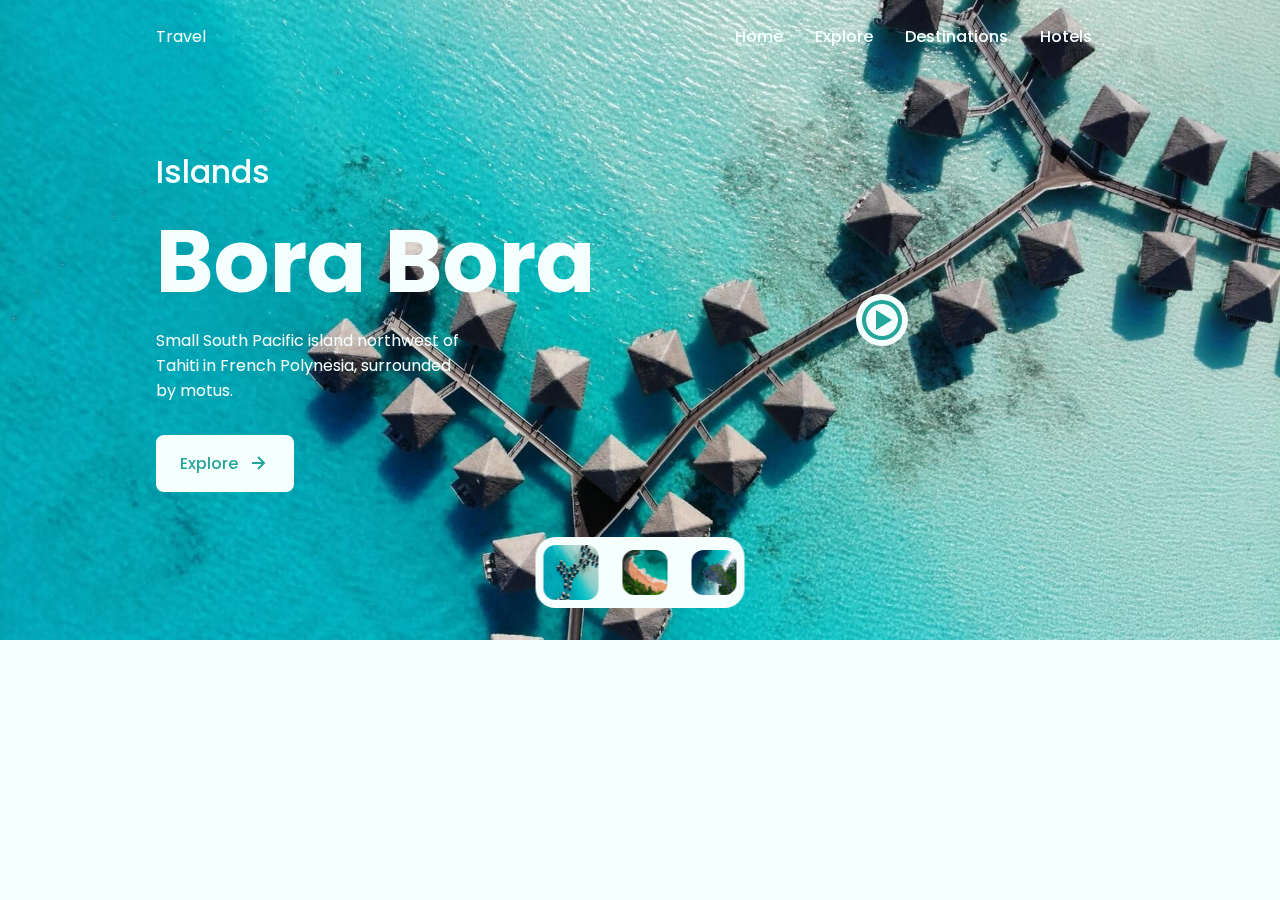
<file: LANDING PAGE/index.html>
<!DOCTYPE html>
    <html lang="en">
    <head>
        <meta charset="UTF-8">
        <meta name="viewport" content="width=device-width, initial-scale=1.0">

        <!--========== BOX ICONS ==========-->
        <link rel="stylesheet" href="https://cdn.jsdelivr.net/npm/boxicons@latest/css/boxicons.min.css">

        <!--========== SWIPER CSS ==========-->
        <link rel="stylesheet" href="swiper-bundle.min.css">

        <!--========== CSS ==========-->
        <link rel="stylesheet" href="style.css">

        <title>Responsive Landing Page Islands</title>
    </head>
    <body>
        <!--========== HEADER ==========-->
        <header class="header">
            <nav class="nav bd-container">
                <a href="#" class="nav__logo">Travel</a>
                
                <div class="nav__menu" id="nav-menu">
                    <ul class="nav__list">
                        <li class="nav__item"><a href="#" class="nav__link">Home</a></li>
                        <li class="nav__item"><a href="#" class="nav__link">Explore</a></li>
                        <li class="nav__item"><a href="#" class="nav__link">Destinations</a></li>
                        <li class="nav__item"><a href="#" class="nav__link">Hotels</a></li>
                    </ul>
                </div>
                
                <div class="nav__toggle" id="nav-toggle">
                    <i class='bx bx-menu'></i>
                </div>
            </nav>
        </header>

        <!--========== MAIN ==========-->
        <main class='main'>
            <div class="swiper-container gallery-top">
                <div class="swiper-wrapper">
                    <!--========== ISLANDS 1 ==========-->
                    <section class="islands swiper-slide">
                        <img src="borabora.jpg" alt="" class="islands__bg">

                        <div class="islands__container bd-container">
                            <div class="islands__data">
                                <h2 class="islands__subtitle">Islands</h2>
                                <h1 class="islands__title">Bora Bora</h1>
                                <p class="islands__description">Small South Pacific island northwest of Tahiti in French Polynesia, surrounded by motus.</p>
                                <a href="#" class="islands__button">Explore <i class='bx bx-right-arrow-alt islands__button-icon'></i></a>
                            </div>

                            <div class="islands__video">
                                <div class="islands__video-content">
                                    <i class='bx bx-play-circle islands__video-icon'></i>
                                </div>
                            </div> 
                        </div>
                    </section>
        
                    <!--========== ISLANDS 2 ==========-->
                    <section class="islands swiper-slide">
                        <img src="bali.jpg" alt="" class="islands__bg">

                        <div class="islands__container bd-container">
                            <div class="islands__data">
                                <h2 class="islands__subtitle">Islands</h2>
                                <h1 class="islands__title">Bali</h1>
                                <p class="islands__description">It is an Indonesian island known and beautiful for its lush active volcanic mountains.</p>
                                <a href="#" class="islands__button">Explore <i class='bx bx-right-arrow-alt islands__button-icon'></i></a>
                            </div>

                            <div class="islands__video">
                                <div class="islands__video-content">
                                    <i class='bx bx-play-circle islands__video-icon'></i>
                                </div>
                            </div>  
                        </div>
                    </section>
                    
                    <!--========== ISLANDS 3 ==========-->
                    <section class="islands swiper-slide">
                        <img src="palawan.jpg" alt="" class="islands__bg">

                        <div class="islands__container bd-container">
                            <div class="islands__data">
                                <h2 class="islands__subtitle">Islands</h2>
                                <h1 class="islands__title">Palawan</h1>
                                <p class="islands__description">Also known as La Paragua, it is the largest island in the province of Palawan.</p>
                                <a href="#" class="islands__button">Explore <i class='bx bx-right-arrow-alt islands__button-icon'></i></a>
                            </div>

                            <div class="islands__video">
                                <div class="islands__video-content">
                                    <i class='bx bx-play-circle islands__video-icon'></i>
                                </div>
                            </div>  
                        </div>
                    </section>

                    <!--========== ISLANDS POPUP ==========-->
                    <div class="islands__popup" id="popup">
                        <div>
                            <div class="islands__popup-close" id="popup-close">
                                <i class='bx bx-x'></i>
                            </div>
            
                            <iframe class="islands__popup-video" src="https://www.youtube.com/embed/JrU6bsuNU7Y" frameborder="0" allow="accelerometer; autoplay; clipboard-write; encrypted-media; gyroscope; picture-in-picture" allowfullscreen></iframe>
                        </div>
                    </div>
                </div>
            </div>

            <!--========== CONTROLS ==========-->
            <div class="controls gallery-thumbs">
                <div class="controls__container swiper-wrapper">
                    <img src="borabora.jpg" alt="" class="controls__img swiper-slide">
                    <img src="bali.jpg" alt="" class="controls__img swiper-slide">
                    <img src="palawan.jpg" alt="" class="controls__img swiper-slide">
                </div>
            </div>
        </main>

        <!--========== GSAP ==========-->
        <script src="gsap.min.js"></script>

        <!--========== SWIPER JS ==========-->
        <script src="swiper-bundle.min.js"></script>

        <!--========== MAIN JS ==========-->
        <script src="script.js"></script>
    </body>
</html>
</file>
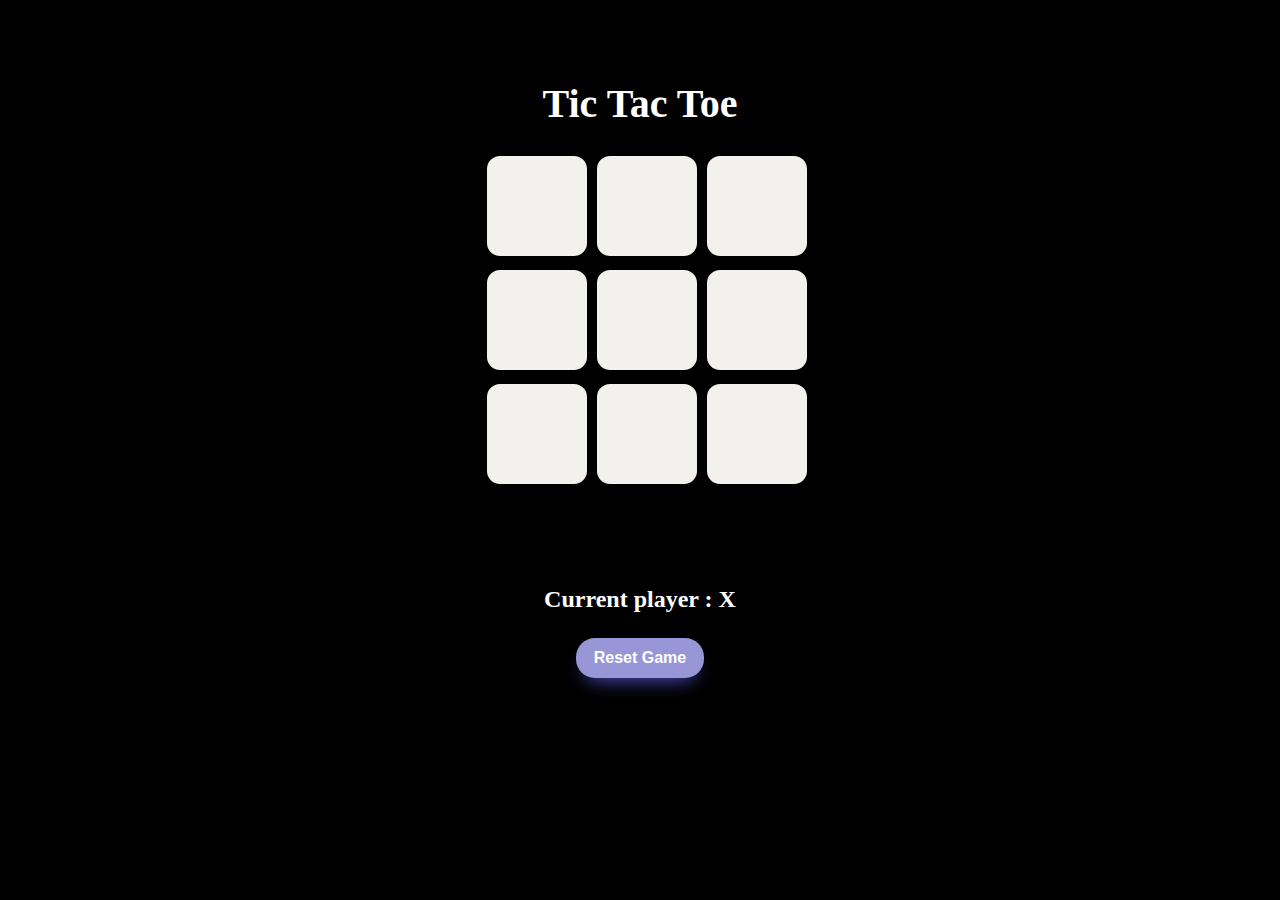
<file: Tic-Tac/index.html>
<!DOCTYPE html>
<html lang="en">

<head>
    <meta charset="UTF-8">
    <meta name="viewport" content="width=device-width, initial-scale=1.0">
    <title>Tic Tac Toe</title>
    <link rel="stylesheet" href="style.css">
</head>

<body>
    <div class="container">
        <h1>Tic Tac Toe</h1>
        <div id="board" class="board"></div>

        <div class="result" id="result"></div>

        <div id="status" class="status"></div>
        
        <button id="resetBtn">Reset Game</button>
    </div>
    <script src="script.js"></script>
</body>

</html>
</file>
<file: LANDING PAGE/style.css>
/*===== GOOGLE FONTS =====*/
@import url("https://fonts.googleapis.com/css2?family=Poppins:wght@400;500;600&display=swap");
/*===== VARIABLES CSS =====*/
:root {
  --header-height: 3rem;
  /*========== Colors ==========*/
  --first-color: #26A69A;
  --first-color-lighter: #ECF3F2;
  --title-color: #11443F;
  --text-color: #5B7B78;
  --body-color: #F5FFFE;
  /*========== Font and typography ==========*/
  --body-font: 'Poppins', sans-serif;
  --biggest-font-size: 3rem;
  --big-font-size: 1.25rem;
  --normal-font-size: .938rem;
  /*========== Font weight ==========*/
  --font-medium: 500;
  --font-semi-bold: 600;
  /*========== z index ==========*/
  --z-tooltip: 10;
  --z-fixed: 100;
}

@media screen and (min-width: 1024px) {
  :root {
    --biggest-font-size: 5.5rem;
    --big-font-size: 2rem;
    --normal-font-size: 1rem;
  }
}

/*========== BASE ==========*/
*, ::before, ::after {
  box-sizing: border-box;
}

body {
  margin: 0;
  font-family: var(--body-font);
  font-size: var(--normal-font-size);
  background-color: var(--body-color);
  color: var(--text-color);
}

h1, h2, ul, p {
  margin: 0;
}

ul {
  padding: 0;
  list-style: none;
}

a {
  text-decoration: none;
}

img {
  max-width: 100%;
  height: auto;
}

/*========== LAYOUT ==========*/
.main {
  position: relative;
}

.bd-container {
  max-width: 968px;
  margin-left: 1.5rem;
  margin-right: 1.5rem;
}

/*========== HEADER ==========*/
.header {
  width: 100%;
  position: fixed;
  top: 0;
  left: 0;
  z-index: var(--z-fixed);
}

/*========== NAV ==========*/
.nav {
  max-width: 968px;
  height: var(--header-height);
  display: flex;
  justify-content: space-between;
  align-items: center;
}

@media screen and (max-width: 768px) {
  .nav__menu {
    position: fixed;
    top: -100%;
    left: 0;
    right: 0;
    width: 90%;
    margin: 0 auto;
    text-align: center;
    padding-top: 1.5rem;
    background-color: var(--first-color-lighter);
    border-radius: 1rem;
    transition: .4s;
  }
}

.nav__logo, .nav__toggle {
  color: var(--body-color);
}

.nav__link {
  color: var(--first-color-dark);
  font-weight: var(--font-medium);
}

.nav__item {
  margin-bottom: 1.5rem;
}

.nav__toggle {
  font-size: 1.2rem;
  cursor: pointer;
}

/* Show menu */
.show-menu {
  top: calc(var(--header-height) + 1rem);
}

/*========== INLANDS ==========*/
.islands {
  height: 100vh;
  position: relative;
}

.islands__bg {
  position: absolute;
  top: 0;
  left: 0;
  width: 100%;
  height: 100vh;
  object-fit: cover;
  object-position: center;
}

.islands__container {
  position: relative;
  height: 100%;
  display: grid;
  grid-template-columns: 2fr .25fr;
  align-content: center;
}

.islands__subtitle, .islands__title, .islands__description {
  color: var(--body-color);
}

.islands__subtitle {
  font-size: var(--big-font-size);
  font-weight: var(--font-medium);
}

.islands__title {
  font-size: var(--biggest-font-size);
}

.islands__description {
  margin-bottom: 1rem;
}

.islands__button {
  display: inline-flex;
  align-items: center;
  padding: 1rem 1.5rem;
  background-color: var(--body-color);
  color: var(--first-color);
  border-radius: .5rem;
  font-weight: var(--font-medium);
}

.islands__button:hover {
  background-color: var(--first-color-lighter);
}

.islands__button-icon {
  font-size: 1.5rem;
  margin-left: .5rem;
}

.islands__video {
  display: flex;
  align-items: flex-end;
  padding-bottom: .75rem;
}

.islands__video-content {
  display: inline-flex;
  padding: .15rem;
  background-color: var(--body-color);
  border-radius: 50%;
  cursor: pointer;
}

.islands__video-icon {
  font-size: 1.8rem;
  color: var(--first-color);
}

.islands__popup {
  display: none;
  position: absolute;
  left: 50%;
  top: 50%;
  transform: translate(-50%, -50%);
  background-color: var(--first-color-lighter);
  padding: 1rem .75rem;
  border-radius: 1rem;
}

.islands__popup-close {
  position: absolute;
  top: -.75rem;
  right: -.75rem;
  display: inline-flex;
  padding: .35rem;
  background-color: var(--first-color);
  color: var(--first-color-lighter);
  font-size: 1.2rem;
  border-radius: 50%;
  cursor: pointer;
}

/* Show popup*/
.show-popup {
  display: block;
}

/* Controls */
.controls {
  position: absolute;
  bottom: 2rem;
  left: 50%;
  transform: translateX(-50%);
  padding: .25rem .5rem;
  background-color: var(--body-color);
  border-radius: .75rem;
  z-index: var(--z-tooltip);
  overflow: hidden;
}

.controls__img {
  width: 35px;
  height: 35px;
  border-radius: .5rem;
  cursor: pointer;
}

.controls__container {
  display: flex;
  align-items: center;
  column-gap: 1rem;
}

/* Active controls */
.swiper-slide-thumb-active {
  width: 45px;
  height: 45px;
}

/*========== MEDIA QUERIES ==========*/
/* For small devices */
@media screen and (max-width: 320px) {
  .bd-container {
    margin-left: 1rem;
    margin-right: 1rem;
  }
  .controls__container {
    column-gap: .25rem;
  }
  .islands__popup-video {
    width: 230px;
    height: 100px;
  }
}

@media screen and (min-width: 768px) {
  .nav {
    height: calc(var(--header-height) + 1.5rem);
  }
  .nav__list {
    display: flex;
  }
  .nav__item {
    margin-right: 2rem;
    margin-bottom: 0;
  }
  .nav__link {
    color: var(--body-color);
  }
  .nav__toggle {
    display: none;
  }
  .islands__container {
    grid-template-columns: repeat(2, 1fr);
  }
  .islands__description {
    padding-right: 5rem;
    margin-bottom: 2rem;
  }
  .islands__video {
    justify-content: center;
    align-items: center;
    padding: 0;
  }
  .islands__video-icon {
    font-size: 3rem;
  }
  .islands__popup-video {
    width: 500px;
    height: 250px;
  }
  .islands__popup-close {
    font-size: 1.5rem;
  }
  .controls {
    padding: .5rem;
    border-radius: 1.25rem;
  }
  .controls__container {
    column-gap: 1.5rem;
  }
  .controls__img {
    width: 45px;
    height: 45px;
    border-radius: .75rem;
  }
  .swiper-slide-thumb-active {
    width: 55px;
    height: 55px;
  }
}

@media screen and (min-width: 1024px) {
  .bd-container {
    margin-left: auto;
    margin-right: auto;
  }
  .islands__description {
    padding-right: 11rem;
  }
}

/* For tall screens on mobiles y desktop*/
@media screen and (min-height: 721px) {
  .islands {
    height: 640px;
  }
}
</file>
<file: Tic-Tac/style.css>
body{
    background-color: black;
}
.container {
    text-align: center;
    margin-top: 80px;
}
h1{
    color: white;
    font-size: 40px;
}
.board {
    display: grid;
    grid-template-columns: repeat(3, 100px);
    grid-gap: 10px;
    margin: 0 auto;
    max-width: 310px;
}

.board div {
    width: 100px;
    height: 100px;
    background-color: white;
    display: flex;
    align-items: center;
    justify-content: center;
    font-size: 2rem;
    cursor: pointer;
    background-color:rgb(243, 241, 238);
    border-radius: 15px;
    border: 2px solid black;
}

.status {
    margin-top: 20px;
    font-size: 1.5rem;
    font-weight: bold;
    color: white;
}

#result{
    height: 50px;
    font-size: 1.9rem;
    margin-top: 30px;
    color: blanchedalmond;
}



button {
    margin-top: 25px;
  background: #9797d8;
  border-radius: 19px;
  box-shadow: #5E5DF0 0 10px 20px -10px;
  box-sizing: border-box;
  color: #FFFFFF;
  cursor: pointer;
  font-family: Inter,Helvetica,"Apple Color Emoji","Segoe UI Emoji",NotoColorEmoji,"Noto Color Emoji","Segoe UI Symbol","Android Emoji",EmojiSymbols,-apple-system,system-ui,"Segoe UI",Roboto,"Helvetica Neue","Noto Sans",sans-serif;
  font-size: 16px;
  font-weight: 700;
  line-height: 24px;
  opacity: 1;
  outline: 0 solid transparent;
  padding: 8px 18px;
  user-select: none;
  -webkit-user-select: none;
  touch-action: manipulation;
  width: fit-content;
  word-break: break-word;
  border: 0;
}
button:hover{
    color: black;
    background-color: aliceblue;
}

@media (max-width:600px){
    body{
        background-size:1200px 900px;
    }
    
.board div {
    width: 80px;
    height: 80px;
    margin-top: 5px;
}
.board {
    margin: 0 auto;
    grid-gap: 5px;

}
}
</file>
